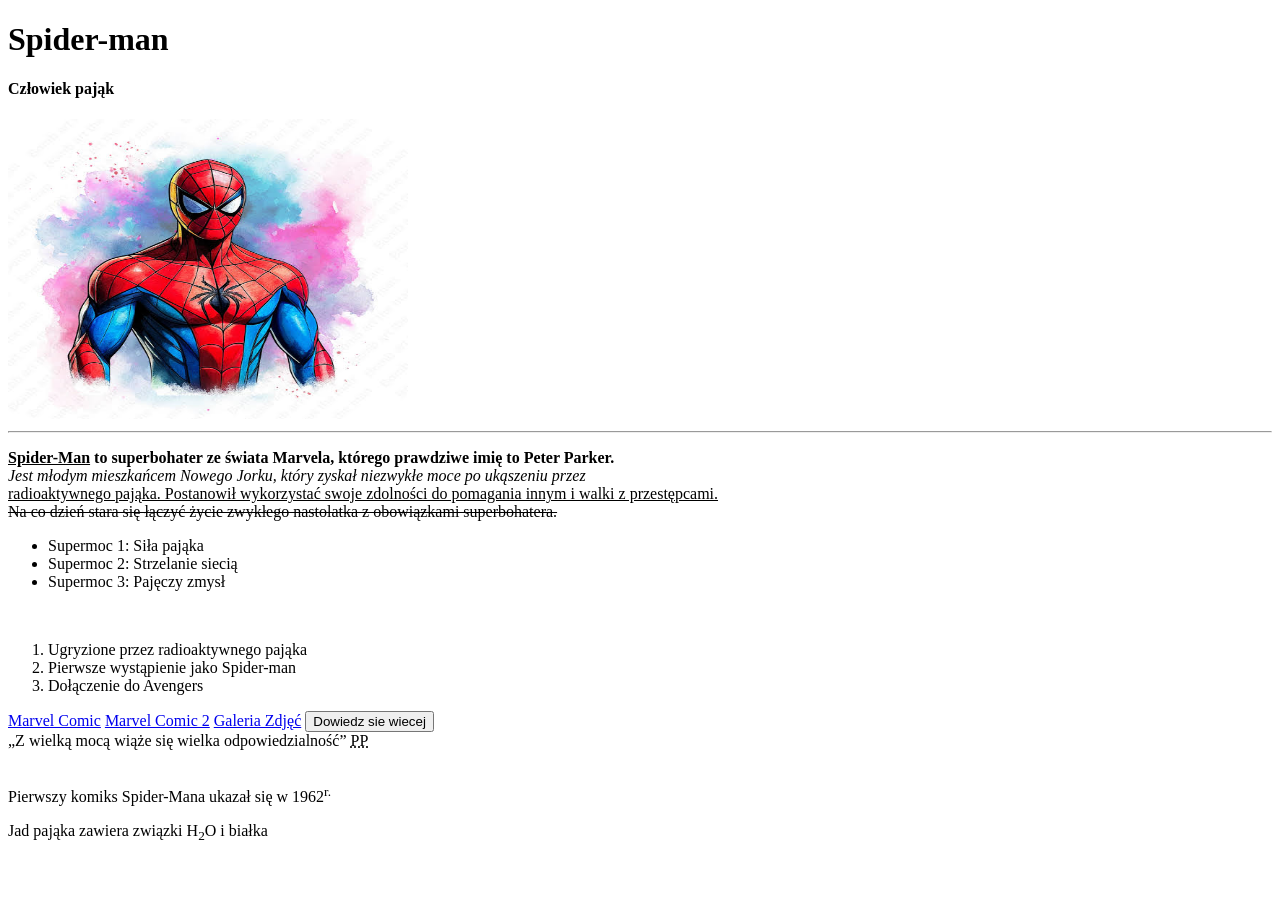
<file: strona1/index.html>
<!DOCTYPE html>

<html lang="pl">
    <head>
        <meta charset="utf-8">
        <meta name="viewport" content="width=device-width, initial-scale=1">
        <title></title>
    </head>

    <body>
        <h1>Spider-man</h1>
        <h4>Człowiek pająk</h4>

        <img src="images.jpg" alt="Obrazek Spider-mana" width="400" height="300">

        <hr>

        <div id="opis">
            <p><b><u>Spider-Man</u> to superbohater ze świata Marvela, którego prawdziwe imię to Peter Parker. </b><br>
                <i>Jest młodym mieszkańcem Nowego Jorku, który zyskał niezwykłe moce po ukąszeniu przez </i><br>
                <u>radioaktywnego pająka. Postanowił wykorzystać swoje zdolności do pomagania innym i walki z przestępcami. </u><br>
                <s>Na co dzień stara się łączyć życie zwykłego nastolatka z obowiązkami superbohatera.</s></p>
        </div>

        <!-- następną lekcje zaczynamy od kontynuacji tworzenia list uporządkowanych i nieuporządkowanych-->

        <!-- Lista nieuporządkowana-->
        <ul>
            <li>Supermoc 1: Siła pająka</li>
            <li>Supermoc 2: Strzelanie siecią</li>
            <li>Supermoc 3: Pajęczy zmysł</li>
        </ul>
        <br>
        <!-- Lista uporządkowana-->
        <ol>
            <li>Ugryzione przez radioaktywnego pająka</li>
            <li>Pierwsze wystąpienie jako Spider-man</li>
            <li>Dołączenie do Avengers</li>
        </ol>

        <!-- Hiperłącza -->

        <a href="https://www.marvel.com/">Marvel Comic</a>
        <a href="https://www.marvel.com/" target="_blank">Marvel Comic 2</a>
        <a href="galeria.html">Galeria Zdjęć</a>

        <!-- Przycisk -->
        <button>Dowiedz sie wiecej</button>

        <br>
        <!-- Cytat i skrót -->
        <q>Z wielką mocą wiąże się wielka odpowiedzialność</q>
        <abbr title="Peter Benjamin Parker">PP</abbr>

        <br><br>
        <!-- Indeksy górny i dolny -->
        <p>Pierwszy komiks Spider-Mana ukazał się w 1962<sup>r.</sup></p>
        <p>Jad pająka zawiera związki H<sub>2</sub>O i białka</p>
    </body>
</html>
</file>
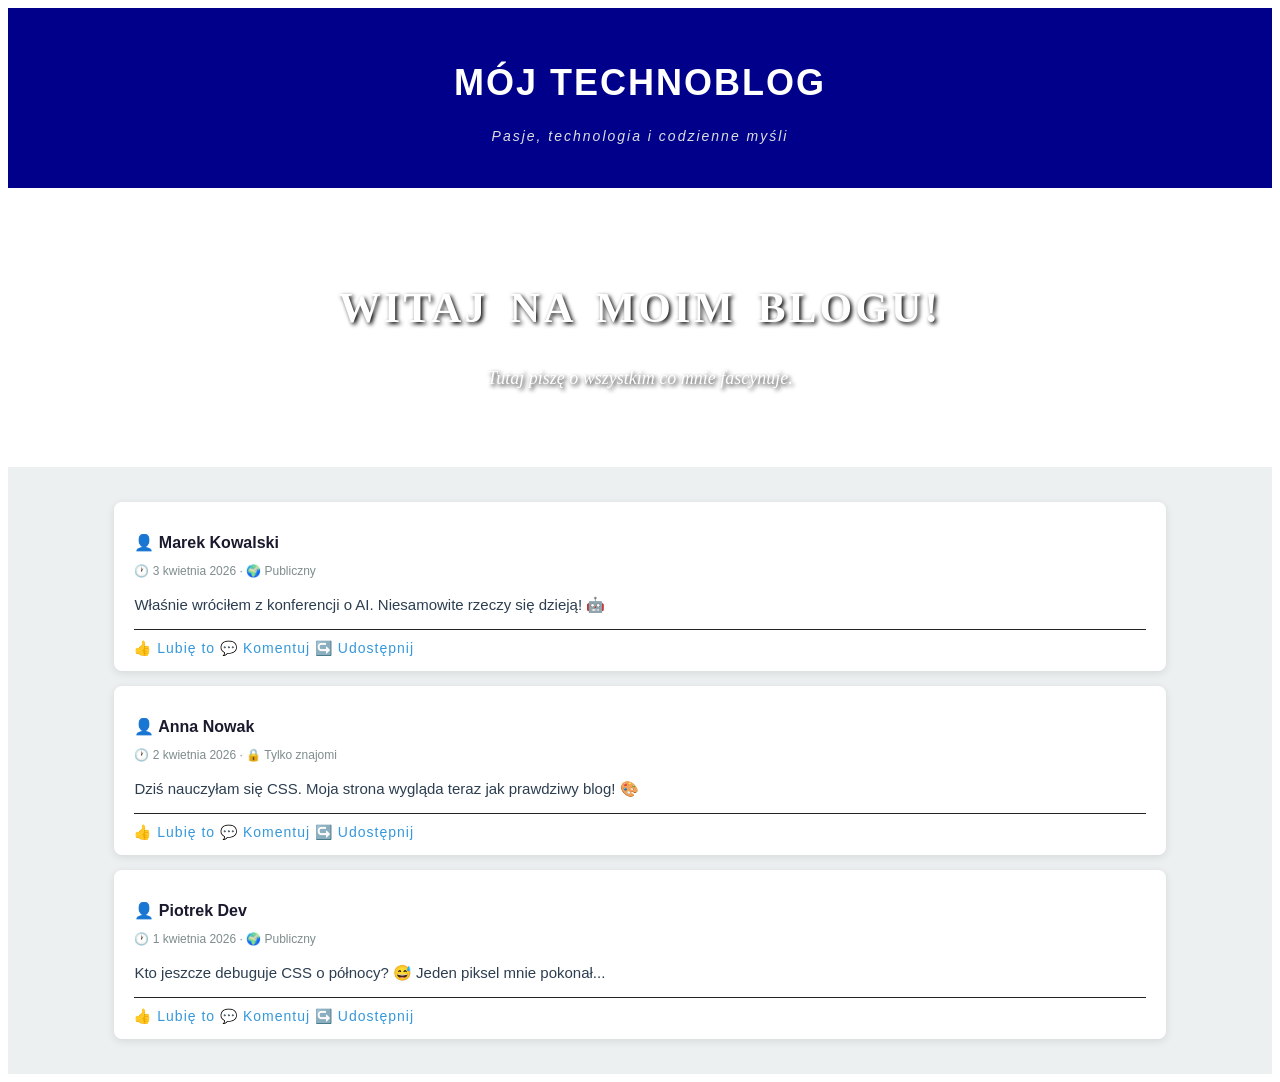
<file: strona2/index.html>
<!DOCTYPE html>
<html lang="pl">
<head>
    <meta charset="UTF-8">
    <title>Mój Blog</title>
    <!-- Tutaj importujemy style -->
    <link rel="stylesheet" href="style.css"/>
</head>
<body>
    <div id="naglowek">
        <h1>Mój Technoblog</h1>
        <p>Pasje, technologia i codzienne myśli</p>
    </div>

    <div id="baner">
        <h2>Witaj na moim blogu!</h2>
        <p>Tutaj piszę o wszystkim co mnie fascynuje.</p>
    </div>

    <div id="tresc">
        <div class="wpis">
            <p class="autor">👤 Marek Kowalski</p>
            <p class="data">🕐 3 kwietnia 2026 · 🌍 Publiczny</p>
            <p class="tekst">Właśnie wróciłem z konferencji o AI. Niesamowite rzeczy się dzieją! 🤖</p>
            <div class="reakcje">
                <span class="btn-reakcja">👍 Lubię to</span>
                <span class="btn-reakcja">💬 Komentuj</span>
                <span class="btn-reakcja">↪️ Udostępnij</span>
            </div>
        </div>
        <div class="wpis">
            <p class="autor">👤 Anna Nowak</p>
            <p class="data">🕐 2 kwietnia 2026 · 🔒 Tylko znajomi</p>
            <p class="tekst">Dziś nauczyłam się CSS. Moja strona wygląda teraz jak prawdziwy blog! 🎨</p>
            <div class="reakcje">
                <span class="btn-reakcja">👍 Lubię to</span>
                <span class="btn-reakcja">💬 Komentuj</span>
                <span class="btn-reakcja">↪️ Udostępnij</span>
            </div>
        </div>
        <div class="wpis">
            <p class="autor">👤 Piotrek Dev</p>
            <p class="data">🕐 1 kwietnia 2026 · 🌍 Publiczny</p>
            <p class="tekst">Kto jeszcze debuguje CSS o północy? 😅 Jeden piksel mnie pokonał...</p>
            <div class="reakcje">
                <span class="btn-reakcja">👍 Lubię to</span>
                <span class="btn-reakcja">💬 Komentuj</span>
                <span class="btn-reakcja">↪️ Udostępnij</span>
            </div>
        </div>
    </div>

</body>
</html>
</file>
<file: strona2/style.css>
body { /* */
    color: red;
}

#naglowek {
    background-color: darkblue; /* kolor tła */
    color: #ffffff; /* kolor czcionki */
    text-align: center; /* wyrównanie tekstu */
    padding: 30px; /* wewnętrzny odstęp */
    font-family: 'Arial', sans-serif; /* czcionka */
    letter-spacing: 2px; /* odstęp między literami */
}

#naglowek h1 {
    font-size: 36px; /* wielkość czcionki */
    font-weight: bold;
    text-transform: uppercase;
}

#naglowek p {
    font-size: 14px;
    font-style: italic; 
    color: #dddddd;
}

#baner {
    background-image: url('https://picsum.photos/1200/300?random=1');
    background-size: cover; /* obraz pokrywa cały div */
    background-position: center; /* wyśrodkowanie obrazu */
    color: #ffffff;
    text-align: center;
    padding: 60px 20px;
    text-shadow:  2px 2px 4px #000000;
}

#baner h2 {
    font-size: 42px;
    font-weight: bold;
    line-height: 1.2; /* wysokość linii */
    letter-spacing: 3px; /* odstęp między literami */
    text-transform: uppercase;
    word-spacing: 8px;
}

#baner p {
    font-size: 18px;
    font-style: italic;
    white-space: nowrap; /* zakaz łamania tekstu */
    direction: ltr;
}

/* Sekcja treści */
#tresc {
    width: 100%; /* pełna szerokość */
    background-color: #ecf0f1;
    padding: 20px 0;
    min-height: 300px;
}


/* Każdy wpis wygląda jak post z Facebooka */
.wpis {
    width: 80%;
    margin: 15px auto;
    background-color: #ffffff;
    border-radius: 8px; /* zaokrąglone rogi */
    padding: 15px 20px;
    box-shadow: 0 2px 8px rgba(0, 0, 0, 0.1);
    font-family: 'Helvetica', Arial, sens-serif;
}

.wpis .autor {
    font-weight: bold;
    font-size: 16px;
    color: #1a1a2e;
    margin-bottom: 2px;
}

.wpis .data {
    font-size: 12px;
    color: #7f8c8d;
    margin-bottom: 10px;
}

.wpis .tekst {
    font-size: 15px;
    color: #2c3e50;
    line-height: 1.6;
    margin-bottom: 12px;
}

.wpis .reakcje {
    border-top: 1px solid #242222;
    padding-top: 10px;
    color: #3498db;
    font-size: 14px;
    letter-spacing: 1px;
    cursor: pointer;
}
</file>
